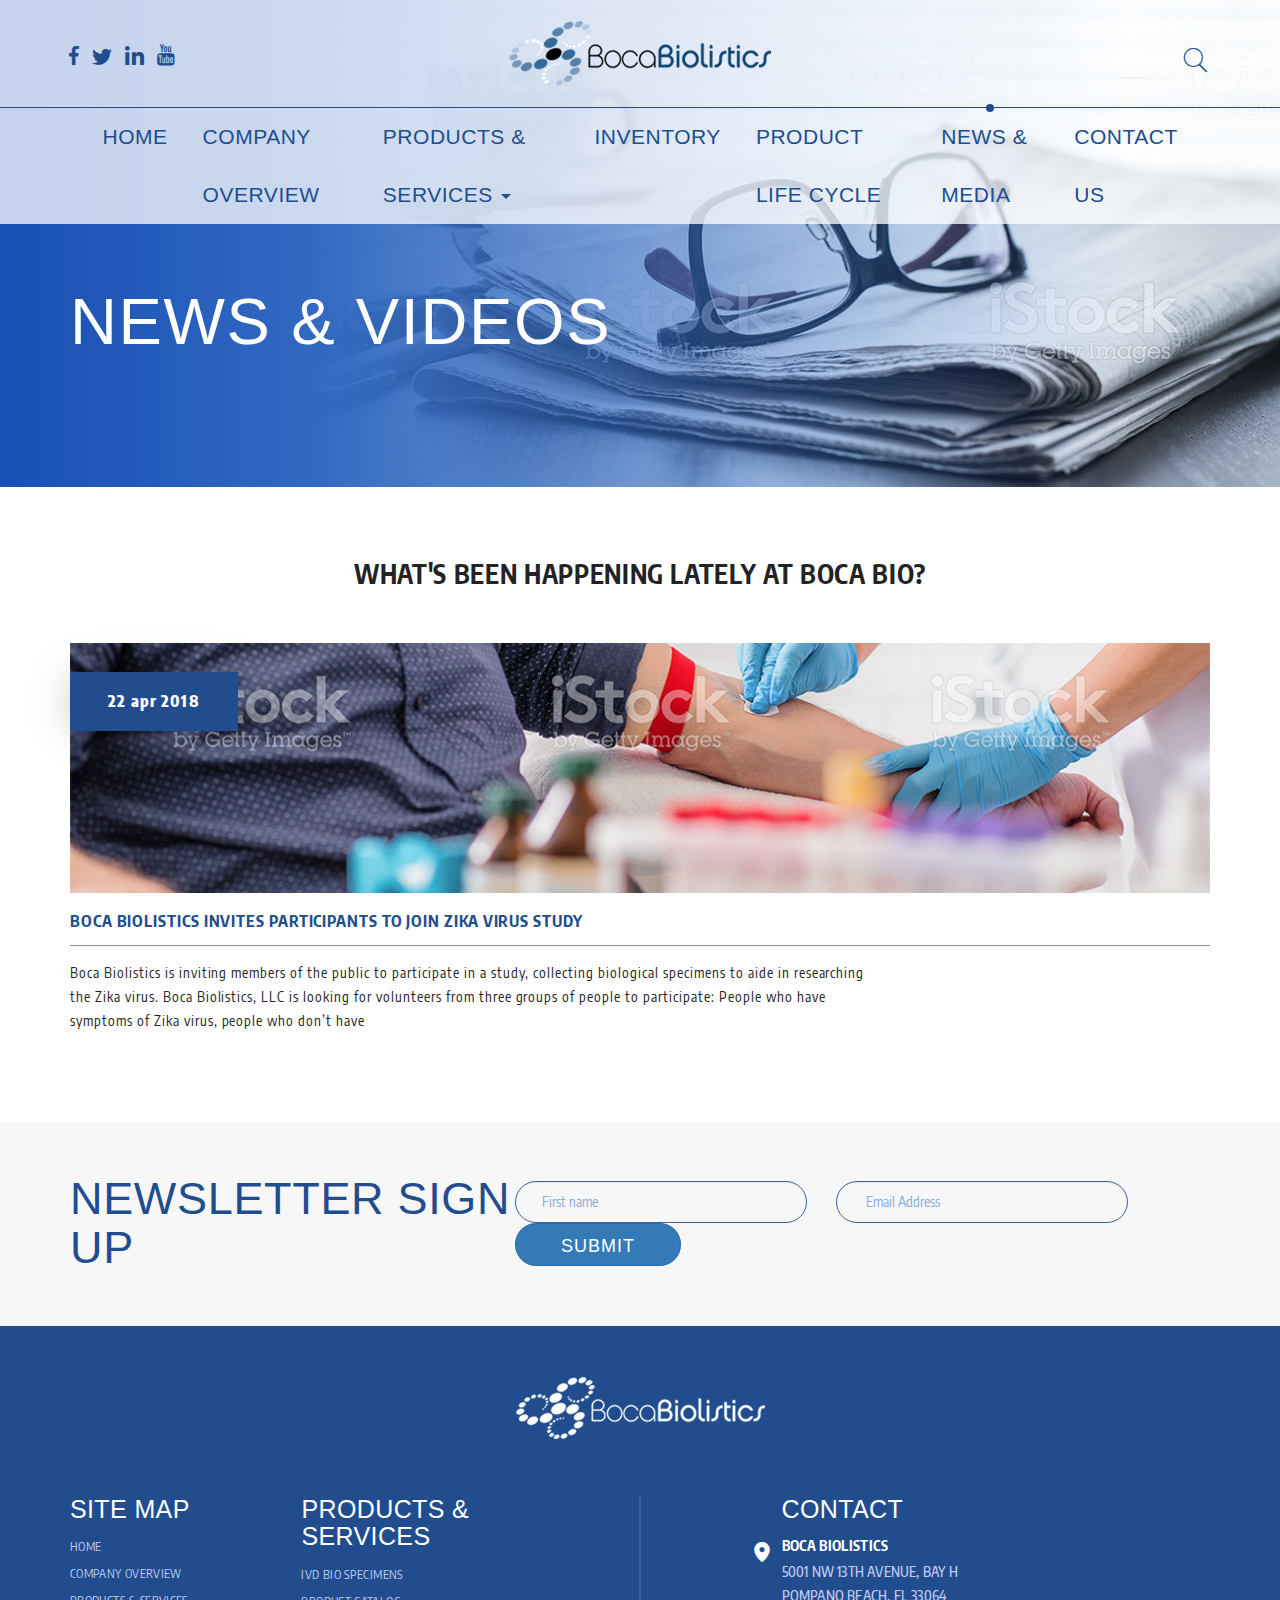
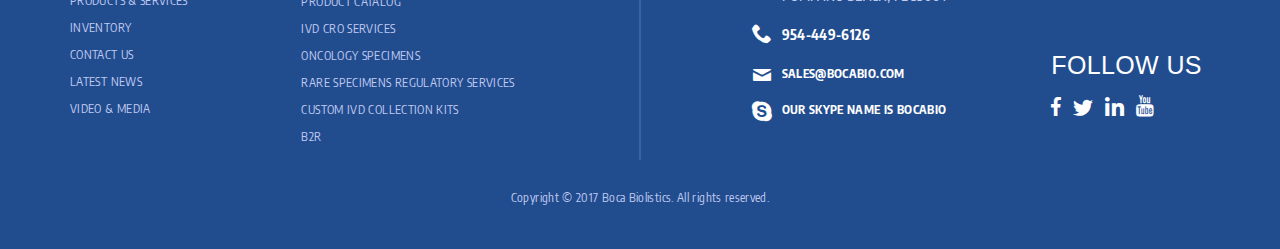
<file: index.html>
<!DOCTYPE html>
<html lang="en">

<head>
	<meta charset="UTF-8">
	<meta name="viewport" content="width=device-width">
	<link rel="shortcut icon" href="images/favicon.ico" type="image/png">
	<title>Bocabiolistics</title>
	<link rel="stylesheet" href="bootstrap/bootstrap.css">
	<link rel="stylesheet" href="css/main.css">
	<link rel="stylesheet" href="css/icomoon.css">
	<link href="https://fonts.googleapis.com/css?family=Encode+Sans+Condensed:400,500,700,800%7CPTTeko:400,500,700" rel="stylesheet">

	<script src="https://ajax.googleapis.com/ajax/libs/jquery/3.1.0/jquery.min.js"></script>
</head>
	<body>
		<!-- header -->
		<header class="header">
			<div class="clearfix top-line">
				<div class="container-fluid">
					<div class="logo-holder">
						<a class="navbar-brand" href="#">
							<img src="images/logo.png" alt="image description">
						</a>
					</div>
					<button type="button" class="navbar-toggle collapsed" data-toggle="collapse" data-target="#bs-example-navbar-collapse-1" aria-expanded="false">
						<span class="sr-only">Toggle navigation</span>
						<span class="icon-bar"></span>
						<span class="icon-bar"></span>
						<span class="icon-bar"></span>
					</button>
				</div>
			</div>
			<nav class="navbar" id="header-nav">
				<div class="container-fluid">
					<div class="collapse navbar-collapse" id="bs-example-navbar-collapse-1">
						<ul class="nav navbar-nav list-inline">
							<li>
								<a href="#">HOME</a>
							</li>
							<li>
								<a href="#">COMPANY OVERVIEW</a>
							</li>
							<li class="dropdown" id="nav-drop">
								<a href="#" class="dropdown-toggle" data-toggle="dropdown" role="button" aria-haspopup="true" aria-expanded="false">PRODUCTS & SERVICES  <span class="caret"></span></a>
								<ul class="dropdown-menu">
									<li><a href="#">Action</a></li>
									<li><a href="#">Another action</a></li>
									<li><a href="#">Something else here</a></li>
								</ul>
							</li>
							<li>
								<a href="#">INVENTORY</a>
							</li>
							<li>
								<a href="#">product life cycle</a>
							</li>
							<li class="active">
								<a href="#">news & media</a>
							</li>
							<li>
								<a href="#">CONTACT US</a>
							</li>
						</ul>
						<div class="search-holder dropdown">
							<a href="#" class="dropdown-toggle" data-toggle="dropdown" role="button" aria-haspopup="true" aria-expanded="false"><span class="icon-search"></span></a>
							<div class="dropdown-menu">
								<form class="navbar-form navbar-left">
									<div class="form-group">
										<input type="text" class="form-control" placeholder="Search">
									</div>
									<button type="submit" class="btn btn-primary"><span class="icon-search"></span></button>
								</form>
							</div>
						</div>
						<ul class="list-icon list-inline">
							<li>
								<a href="#">
									<span class="icon-facebook"></span>
								</a>
							</li>
							<li>
								<a href="#">
									<span class="icon-twitter"></span>
								</a>
							</li>
							<li>
								<a href="#">
									<span class="icon-linkedin"></span>
								</a>
							</li>
							<li>
								<a href="#">
									<span class="icon-youtube"></span>
								</a>
							</li>
						</ul>
					</div>
				</div>
			</nav>
		</header>
		<!-- main -->
		<main  class="main">
			<section class="hero-section" style="background-image: url(images/img-01.jpg);">
				<div class="container-fluid">
					<h1>NEWS & VIDEOS</h1>
				</div>
			</section>
			<section class="content-section">
				<div class="container-fluid">
					<div class="heading">
						<h3>WHAT'S BEEN HAPPENING LATELY AT BOCA BIO?</h3>
					</div>
					<div class="thumbnail lg-thumbnail">
						<a class="top-section" href="#">
							<div class="image-holder" style="background-image: url(images/img-03.jpg);"></div>
							<div class="date-holder">
								<span>22 apr 2018</span>
							</div>
						</a>
						<div class="caption">
							<h5><a href="#">BOCA BIOLISTICS INVITES PARTICIPANTS TO JOIN ZIKA VIRUS STUDY</a></h5>
							<p>Boca Biolistics is inviting members of the public to participate in a study, collecting biological specimens to aide in researching the Zika virus. Boca Biolistics, LLC is looking for volunteers from three groups of people to participate: People who have symptoms of Zika virus, people who don’t have </p>
						</div>
					</div>
					<div class="row" id="lazyload">
					</div>
				</div>
			</section>

			<section class="subscribe-section">
				<div class="container-fluid">
					<div class="holder">
						<h2>NEWSLETTER SIGN UP </h2>
						<form id="subscribe_form" method="post" action="#">
							<div class="input-holder">
								<div class="form-group">
									<input class="form-control" type="text" id="subscribe_name" name="name" placeholder="First name">
								</div>
								<div class="form-group">
									<input class="form-control" type="email" id="subscribe_email" name="email" placeholder=" Email Address">
								</div>
								<button class="btn btn-primary" type="submit" id="subscribe_submit">Submit</button>
							</div>
						</form>
					</div>
				</div>
			</section>
		</main>
		<!-- footer -->
		<footer class="footer">
			<div class="container-fluid">
				<div class="logo-holder">
					<a class="navbar-brand" href="#">
						<img src="images/logo-white.png" alt="image description">
					</a>
				</div>
				<div class="row center-line">
					<div class="col-md-5">
						<div class="row">
							<div class="map col-sm-4">
								<h4 class="title">SITE MAP</h4>
								<ul class="list-unstyled">
									<li>
										<a href="#">HOME</a>
									</li>
									<li>
										<a href="#">COMPANY OVERVIEW</a>
									</li>
									<li>
										<a href="#">PRODUCTS & SERVICES</a>
									</li>
									<li>
										<a href="#">INVENTORY</a>
									</li>
									<li>
										<a href="#">CONTACT US</a>
									</li>
									<li>
										<a href="#">LATEST NEWS</a>
									</li>
									<li>
										<a href="#">VIDEO & MEDIA</a>
									</li>
								</ul>
							</div>
							<div class="product col-sm-8">
								<h4 class="title">PRODUCTS & SERVICES</h4>
								<ul class="list-unstyled">
									<li>
										<a href="#">IVD BIO SPECIMENS</a>
									</li>
									<li>
										<a href="#">PRODUCT CATALOG</a>
									</li>
									<li>
										<a href="#">IVD CRO SERVICES</a>
									</li>
									<li>
										<a href="#">ONCOLOGY SPECIMENS</a>
									</li>
									<li>
										<a href="#">RARE SPECIMENS REGULATORY SERVICES</a>
									</li>
									<li>
										<a href="#">CUSTOM IVD COLLECTION KITS</a>
									</li>
									<li>
										<a href="#">B2R</a>
									</li>
								</ul>
							</div>
						</div>
					</div>
					<div class="right-col col-md-5">
						<div class="row">
							<div class="contact col-sm-6">
								<h4 class="title">Contact</h4>
								<ul class="contact-list  list-unstyled">
									<li class="location">
										<a class="company-name" href="#">
											<span class="icon icon-placeholder"></span>Boca Biolistics
										</a>
										<address>5001 NW 13TH AVENUE, BAY H POMPANO BEACH, FL 33064</address>
									</li>
									<li class="telephone">
										<a href="#"><span class="icon icon-phone"></span>954-449-6126</a>
									</li>
									<li>
										<a href="&#083;&#065;&#076;&#069;&#083;&#064;&#066;&#079;&#067;&#065;&#066;&#073;&#079;&#046;&#067;&#079;&#077;"><span class="icon icon-mail"></span>&#083;&#065;&#076;&#069;&#083;&#064;&#066;&#079;&#067;&#065;&#066;&#073;&#079;&#046;&#067;&#079;&#077;</a>
									</li>
									<li>
										<a href="#"><span class="icon icon-skype"></span>OUR SKYPE NAME IS BOCABIO</a>
									</li>
								</ul>
							</div>
							<div class="follow  col-md-6 col-xs-12 ">
								<h4 class="title">FOLLOW US</h4>
								<ul class="list-icon list-inline">
									<li>
										<a href="#">
											<span class="icon-facebook"></span>
										</a>
									</li>
									<li>
										<a href="#">
											<span class="icon-twitter"></span>
										</a>
									</li>
									<li>
										<a href="#">
											<span class="icon-linkedin"></span>
										</a>
									</li>
									<li>
										<a href="#">
											<span class="icon-youtube"></span>
										</a>
									</li>
								</ul>
							</div>
						</div>
					</div>
				</div>
				<div class="copyright">
					<span>Copyright © 2017 Boca Biolistics. All rights reserved.</span>
				</div>
			</div>
		</footer>
		<script src="js/script.js"></script>
		<script src="js/bootstrap.min.js"></script>
	</body>

</html>
</file>
<file: css/main.css>
/*global*/
body {
	/*width: 1920px;*/
}
.main {
	height: 100%;
}
@media (min-width:768px) {
	.main {
		height: auto;
	}
}
@media (min-width:1024px) {
	.main {
		flex: 1 0 auto;
	}
}

.heading {
	line-height: 4px;
	letter-spacing: 0.0350em;
	text-align: center;
	font-weight: 700;
	margin-bottom: 54px;
}
.heading h3{
	font-weight: 700;
}
.loading-holder {
	text-align: center;
	padding: 0px 0 20px;
}
.icon-loading {
	display: inline-block;
	-webkit-animation: Loading 1.2s infinite linear;
	        animation: Loading 1.2s infinite linear;
	color: #214d8f;
	font-size: 42px;
}

@-webkit-keyframes Loading {
	100% {
		-webkit-transform: rotate(360deg);
		        transform: rotate(360deg);
	}
}

@keyframes Loading {
	100% {
		-webkit-transform: rotate(360deg);
		        transform: rotate(360deg);
	}
}
.list-icon {
	font-size: 21px;
	line-height: 1;
}
.list-icon li{
	padding: 0;
	margin-right: 7px;
}
.list-icon .icon-facebook {
	font-size: 19px;
}
.list-icon .icon-twitter {
	font-size: 16px;
}
.list-icon .icon-linkedin {
	font-size: 19px;
}
.list-icon .icon-youtube {
	font-size: 21px;
}

#header-nav .nav-circle {
	display: none;
}
@media (min-width:1024px) {
	#header-nav .nav-circle {
		display: -moz-flex;
		display: -ms-flex;
		display: -o-flex;
		display: flex;
		justify-content: center;
		transition: .3s;
		width: 100%;
		position: absolute;
		z-index: 2;
		left: 0;
		top: 0;
		-webkit-transform: translateY(-50%);
		        transform: translateY(-50%);
	}
}

#header-nav .nav-circle span{
	display: block;
	height: 8px;
	width: 8px;
	border-radius: 100%;
	overflow: hidden;
	background: #214d8f;
}

/*----------------------------------header------------------------------------*/
.header{
	position: absolute;
	left: 0;
	width: 100%;
	background-color: rgba(255, 255, 255, .95);
	z-index: 3;
}
@media (min-width:1024px) {
	.header {
		background-color: rgba(255, 255, 255, .75);
	}
}

.header .top-line {
	display: -moz-flex;
	display: -ms-flex;
	display: -o-flex;
	display: flex;
	border-bottom: 1px solid #214d8f;
	height: 75px;
}
@media (min-width:1024px) {
	.header .top-line {
		height: 108px;
	}
}

.header .top-line .container-fluid{
	display: -moz-flex;
	display: -ms-flex;
	display: -o-flex;
	display: flex;
	justify-content: space-between;
	-ms-align-items: center;
	align-items: center;
}

.header .logo-holder {
	flex: 1;
}
@media (min-width:1024px) {
	.header .logo-holder  {
		text-align: center;
	}
}

.header .navbar-brand {
	display: inline-block;
	vertical-align: middle;
	max-width: 180px;
	padding: 0;
}
@media (min-width:1024px) {
	.header .navbar-brand  {
		max-width: 262px;
	}
}

.header .navbar {
	margin-bottom: 0;
}

.header .search-holder {
	text-align: center;
	line-height: 1;
}
.header .search-holder .navbar-form {
	padding: 0;
	margin: 0;
}
@media (min-width:1024px) {
	.header .search-holder {
		position: absolute;
		right: -4px;
		bottom: calc(100% + 30px);
	}
}

.header .search-holder .dropdown-toggle {
	display: block;
}

.header .search-holder .dropdown-menu {
	top: 0;
	left: 0;
	right: 0;
	padding: 0;
	margin: 0;
	background-color: transparent;
	border: none;
	box-shadow: none;
	min-width: 213px;
}
@media (min-width:1024px) {
	.header .search-holder .dropdown-menu{
		-webkit-transform: translateX(-50%);
		        transform: translateX(-50%);
	}
}

.header .search-holder .dropdown-menu .form-group{
	margin-bottom: 0;
}
.header .search-holder .dropdown-menu .form-control{
	padding: 10px 50px 10px 26px;
}

.header .search-holder .dropdown-menu .btn{
	width: 42px;
	position: absolute;
	top: 1px;
	padding: 0;
	bottom: 1px;
	right: 0;
}

.header .search-holder .dropdown-toggle .icon-search {
	font-size: 36px;
	line-height: 1;
}

.header .navbar-collapse {
	position: relative;
}

.header .list-icon {
	margin-bottom: 0;
	text-align: center;
	padding: 10px 0;
}
@media (min-width:1024px) {
	.header .list-icon {
		position: absolute;
		left: 4px;
		bottom: calc(100% + 42px);
		padding: 0;
	}
}

.header .nav {
	font-family: 'Teko', sans-serif;
	text-transform: uppercase;
	color: #214d8f;
	width: 100%;
}
@media (min-width:1024px) {
	.header .nav  {
		display: flex;
		justify-content: center;
	}
}

.header .nav li {
	padding: 0;
}

.header .nav a{
	color: #214d8f;
	border-top-left-radius: 4px;
	border-top-right-radius: 4px;
	padding: 0 5px;
	font-size: 18px;
	line-height: 2.762em;
	letter-spacing: 0.0250em;
}
@media (min-width:1024px) {
	.header .nav a {
		font-size: 21px;
		padding: 0 17.5px;
	}
}
/*----------------------------------hero------------------------------------*/
.hero-section {
	position: relative;
	background-position: 100% 100%;
	background-repeat: no-repeat;
	display: -moz-flex;
	display: -ms-flex;
	display: -o-flex;
	display: flex;
	-ms-align-items: center;
	align-items: center;
	color: #fff;
	height: 300px;
	padding-top: 75px;
	margin-bottom: 50px;

}
@media (min-width:768px) {
	.hero-section  {
		height: 487px;
	}
}
@media (min-width:1024px) {
	.hero-section {
		padding-top: 166px;
		margin-bottom: 73px;
	}
}


.hero-section:before {
	content: "";
	position: absolute;
	top: 0;
	right: 0;
	bottom: 0;
	left: 0;
	background: linear-gradient(to right, rgba(24,79,180,1) 0%,rgba(49,105,193,1) 24%,rgba(115,174,227,0.07) 88%,rgba(125,185,232,0.07) 98%);
}

.hero-section .container-fluid {
	position: relative;
	z-index: 2;
}
.hero-section h1 {
	font-family: 'Teko', sans-serif;
}

/*----------------------------------content------------------------------------*/
.content-section {
	padding-bottom: 40px;
}
.thumbnail {
	font-size: 14px;
	line-height: 1.714;
	margin-bottom: 49px;
}

.lg-thumbnail {
	margin-bottom: 49px;
}
@media (min-width:768px) {
	.lg-thumbnail p {
		max-width: 70%;
	}
}

.thumbnail .top-section {
	position: relative;
	margin-bottom: 16px;
	display: block;
}

.thumbnail .date-holder {
	width: 100px;
	height: 30px;
	font-size: 14px;
	position: absolute;
	top: 29px;
	left: 0;
	background-color: #214d8f;
	color: #fff;
	letter-spacing: 0.0700em;
	line-height: 24px;
	font-weight: 800;
	overflow: hidden;
	box-shadow: 0px 1px 49px -9px rgba(0,0,0,0.38);
	display: -moz-flex;
	display: -ms-flex;
	display: -o-flex;
	display: flex;
	-ms-align-items: center;
	align-items: center;
	justify-content: center;
}
@media (min-width: 1024px) {
	.thumbnail .date-holder {
		width: 168px;
		height: 59px;
		font-size: 16px;
	}
}


.thumbnail .image-holder {
	height: 250px;
	background-size: cover;
	background-position: center;
	background-repeat: no-repeat;
}

.thumbnail h5{
	display: block;
	font-weight: bold;
	margin-bottom: 15px;
	padding-bottom: 12px;
	border-bottom: 1px solid #8e8e8e;
	line-height: 1.500;
	letter-spacing: 0.0570em;
	text-transform: uppercase;
}
.thumbnail h5 a{
	font-weight: bold;
	margin-bottom: 15px;
	padding-bottom: 12px;
	line-height: 1.500;
	letter-spacing: 0.0570em;
	text-transform: uppercase;
}

/*----------------------------------subsctibe-section------------------------------------*/
.subscribe-section {
	background-color: #f7f7f7;
	padding: 52px 0 53px;
}
.subscribe-section .holder {
}
@media (min-width: 1200px) {
	.subscribe-section .holder{
	display: -moz-flex;
	display: -ms-flex;
	display: -o-flex;
	display: flex;
	-ms-align-items: center;
	align-items: center;
	justify-content: space-between;
	}
}

.subscribe-section .input-holder {
	text-align: center;
}
@media (min-width: 768px) {
	.subscribe-section .input-holder{
		margin-bottom: 0;
		display: -moz-flex;
		display: -ms-flex;
		display: -o-flex;
		display: flex;
		-ms-align-items: center;
		align-items: center;
		-o-flex-wrap: wrap;
		flex-wrap: wrap;
	}
}

.subscribe-section .input-holder .form-group {
	position: relative;
	margin-bottom: 30px;
}
@media (min-width: 768px) {
	.subscribe-section .input-holder .form-group {
		margin-bottom: 0;
		margin-right: 29px;
	}
}
.subscribe-section .input-holder .form-group .error {
	position: absolute;
	top: 100%;
	left: 10px;
	max-width: 100%;
	color: red;
}
.subscribe-section .input-holder .form-control {
	background-color: #f7f7f7;
	min-width: 200px;
}
@media (min-width: 1024px) {
	.subscribe-section .input-holder .form-control {
		min-width: 292px;
	}
}

.subscribe-section h2 {
	font-weight: 400;
	color: #214d8f;
	font-family: 'Teko', sans-serif;
	letter-spacing: 0.0150em;
}
@media (min-width: 1024px) {
	.subscribe-section h2{
	margin-bottom: 0;
	}
}

/*----------------------------------footer------------------------------------*/
.footer {
	background-color: #214d8f;
	padding: 20px 0;
	color: #c1cbf1;
	font-size: 12px;
	line-height: 2.250;
	letter-spacing: 0.0300em;
	text-transform: uppercase;
	flex-shrink: 0;
}
@media (min-width:992px) {
	.footer {
		padding: 51px 0 38px;
	}
}

.footer .center-line {
	margin-bottom: 10px;
}
@media (min-width:992px) {
	.footer .center-line {
		position: relative;
		overflow: hidden;
		margin-bottom: 24px;
	}
}
@media (min-width:992px) {
	.footer .center-line:after  {
		content: "";
		display: block;
		position: absolute;
		top: 0;
		bottom: 0;
		left: 50%;
		-webkit-transform: translateX(-50%);
		        transform: translateX(-50%);
		width: 1px;
		background-color: #5478aa;
	}
}

.footer .logo-holder {
	text-align: center;
	margin-bottom: 25px;
}
@media (min-width:992px) {
	.footer .logo-holder {
	margin-bottom: 57px;
	}
}

.footer .title {
	color: #fff;
	letter-spacing: 0.0150em;
	font-family: 'Teko', sans-serif;
}
.footer a {
	color: #c1cbf1;
}
.footer a:hover {
	color: #fff;
}

@media (min-width:992px) {
	.footer .right-col {
		float: right;
	}
}

.footer .right-col .row{
	display: -moz-flex;
	display: -ms-flex;
	display: -o-flex;
	display: flex;
	-o-flex-wrap: wrap;
	flex-wrap: wrap;
}

.footer .logo-holder .navbar-brand {
	display: inline-block;
	vertical-align: middle;
	padding: 0;
}

@media (min-width:1024px) {
	.product {
		padding-left: 84px;
	}
}

.footer .contact {
	font-weight: 700;
}
@media (min-width:1024px) {
	.footer .contact {
		padding-left: 44px;
	}
}

.footer .contact .contact-list {
	padding-left: 28px;
}
@media (min-width:992px) {
	.footer .contact .contact-list {
		padding-left: 0;
	}
}

.footer .contact li {
	position: relative;
	line-height: 3em;
}
.footer .contact a {
	color: #fff;
}
.footer .contact a:hover {
	color: #c1cbf1;
}

.footer .contact .location {
	font-size: 14px;
}

.footer .contact .telephone {
	font-size: 14px;
}


.footer .contact .icon {
	position: absolute;
	left: -30px;
	top: 9px;
	font-size: 20px;
	color: inherit;
}

.footer .contact .company-name {
	display: block;
	margin-bottom: 2px;
	line-height: 1.814;
	letter-spacing: 0.0250;
}

.footer .contact address {
	line-height: 1.714;
	letter-spacing: 0.0150em;
	margin-bottom: 6px;
	font-weight: 500;
}

.footer .follow {
	text-align: center;
}
@media (min-width:992px) {
	.footer .follow {
		text-align: left;
		display: flex;
		flex-direction: column;
		justify-content: flex-end;
	}
}
@media (min-width:1024px) {
	.footer .follow {
		padding-left: 70px;
	}
}

@media (min-width:992px) {
	.footer .follow .title {
	margin-bottom: 16px;
	}
}

.footer .follow .list-icon {
	margin-left: 0;
	margin-bottom: 0;
}
@media (min-width:992px) {
	.footer .follow .list-icon {
	margin-bottom: 21px;
	}
}

.footer .follow a {
	color: #fff;
}

.footer .follow a:hover {
	color: #c1cbf1;
}

.footer .copyright {
	color: #c1cbf1;
	text-align: center;
	letter-spacing: 0.0300em;
	text-transform: none;
}
</file>
<file: css/icomoon.css>
@font-face {
  font-family: 'icomoon';
  src:  url('../fonts/icomoon.eot?5o75b');
  src:  url('../fonts/icomoon.eot?5o75b#iefix') format('embedded-opentype'),
    url('../fonts/icomoon.ttf?5o75b') format('truetype'),
    url('../fonts/icomoon.woff?5o75b') format('woff'),
    url('../fonts/icomoon.svg?5o75b#icomoon') format('svg');
  font-weight: normal;
  font-style: normal;
}

[class^="icon-"], [class*=" icon-"] {
  /* use !important to prevent issues with browser extensions that change fonts */
  font-family: 'icomoon' !important;
  speak: none;
  font-style: normal;
  font-weight: normal;
  font-variant: normal;
  text-transform: none;
  line-height: 1;

  /* Better Font Rendering =========== */
  -webkit-font-smoothing: antialiased;
  -moz-osx-font-smoothing: grayscale;
}

.icon-loading:before {
  content: "\e906";
}
.icon-placeholder:before {
  content: "\e905";
}
.icon-mail:before {
  content: "\e900";
}
.icon-facebook:before {
  content: "\e937";
}
.icon-linkedin:before {
  content: "\e939";
}
.icon-twitter:before {
  content: "\e93a";
}
.icon-skype:before {
  content: "\e901";
}
.icon-search:before {
  content: "\e902";
}
.icon-youtube:before {
  content: "\e903";
}
.icon-phone:before {
  content: "\e904";
}
.icon-telephone:before {
  content: "\e904";
}
.icon-contact:before {
  content: "\e904";
}
.icon-support:before {
  content: "\e904";
}
.icon-call:before {
  content: "\e904";
}
</file>
